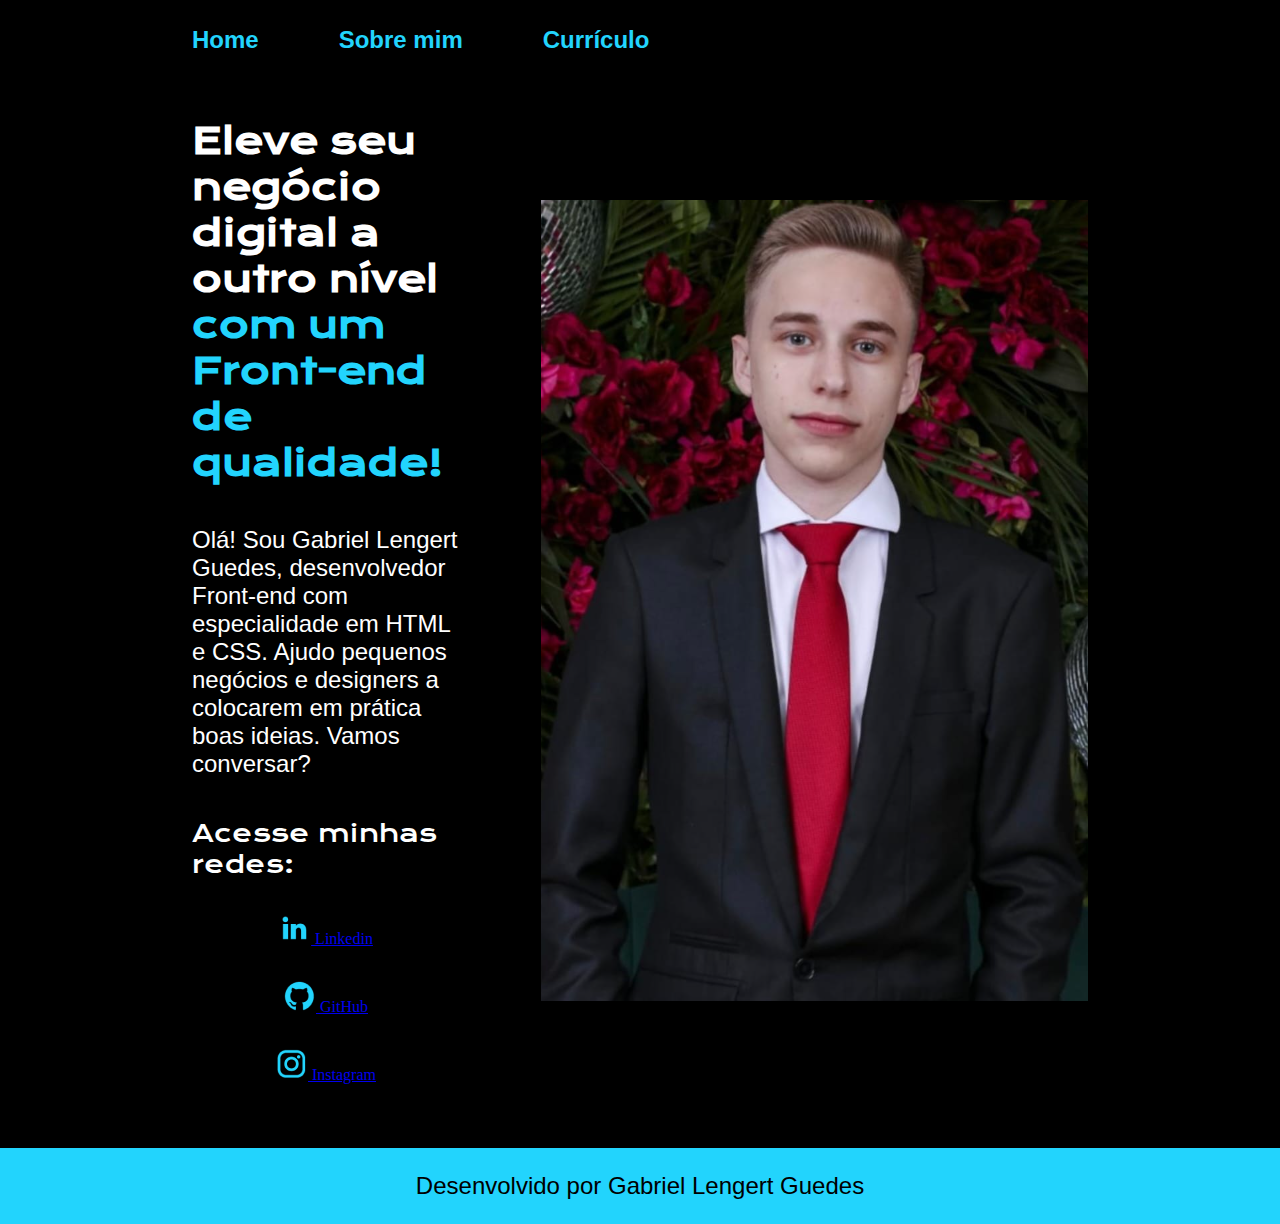
<file: index.html>
<!DOCTYPE html>
<html lang="pt-br">
<head>
    <meta charset="UTF-8">
    <meta http-equiv="X-UA-Compatible" content="IE=edge">
    <meta name="viewport" content="width=device-width, initial-scale=1.0">
    <title>Projeto</title>
    <link rel="stylesheet" href="./styles/style.css">
</head>
<body>
    <header class="cabecalho">
        <nav class="cabecalho__menu">
            <a class="cabecalho__menu__link" href="index.html">Home</a>
            <a class="cabecalho__menu__link" href="about.html">Sobre mim</a>
            <a class="cabecalho__menu__link" href="curriculo.html">Currículo</a>
        </nav>
    </header>
    <main class="apresentacao">
        <section class="apresentacao__conteudo">
            <h1 class="apresentacao__conteudo__titulo">Eleve seu negócio digital a outro nível <strong class="titulo-destaque"> com um Front-end de qualidade!</strong></h1>
            <p class="apresentacao__conteudo__texto">Olá! Sou Gabriel Lengert Guedes, desenvolvedor Front-end com especialidade em HTML e CSS. Ajudo pequenos negócios e designers a colocarem em prática boas ideias. Vamos conversar?</p>
            <div class="apresentacao__links">
                <h2 class="apresentacao__links__subtitulo">Acesse minhas redes:</h2>
                <a class="apresentacao__links__link" href="https://www.linkedin.com/in/gabriel-guedes-a2b597325/"><img src="./assets/linkedin.png" alt="icone linkedin"> Linkedin</a>
                <a class="apresentacao__links__link" href="https://github.com/GabrielLengertGuedes"><img src="./assets/github.png" alt="icone github"> GitHub</a>
                <a class="apresentacao__links__link" href="https://www.instagram.com/gabriell_guedes_/"><img src="./assets/instagram.png" alt="icone instagram"> Instagram</a>
            </div>
            </section>
        <img src="./assets/minha_foto.png" alt="minha foto">
    </main>
    <footer class="rodape">
        <p>Desenvolvido por Gabriel Lengert Guedes</p>
    </footer>
</body>
</file>
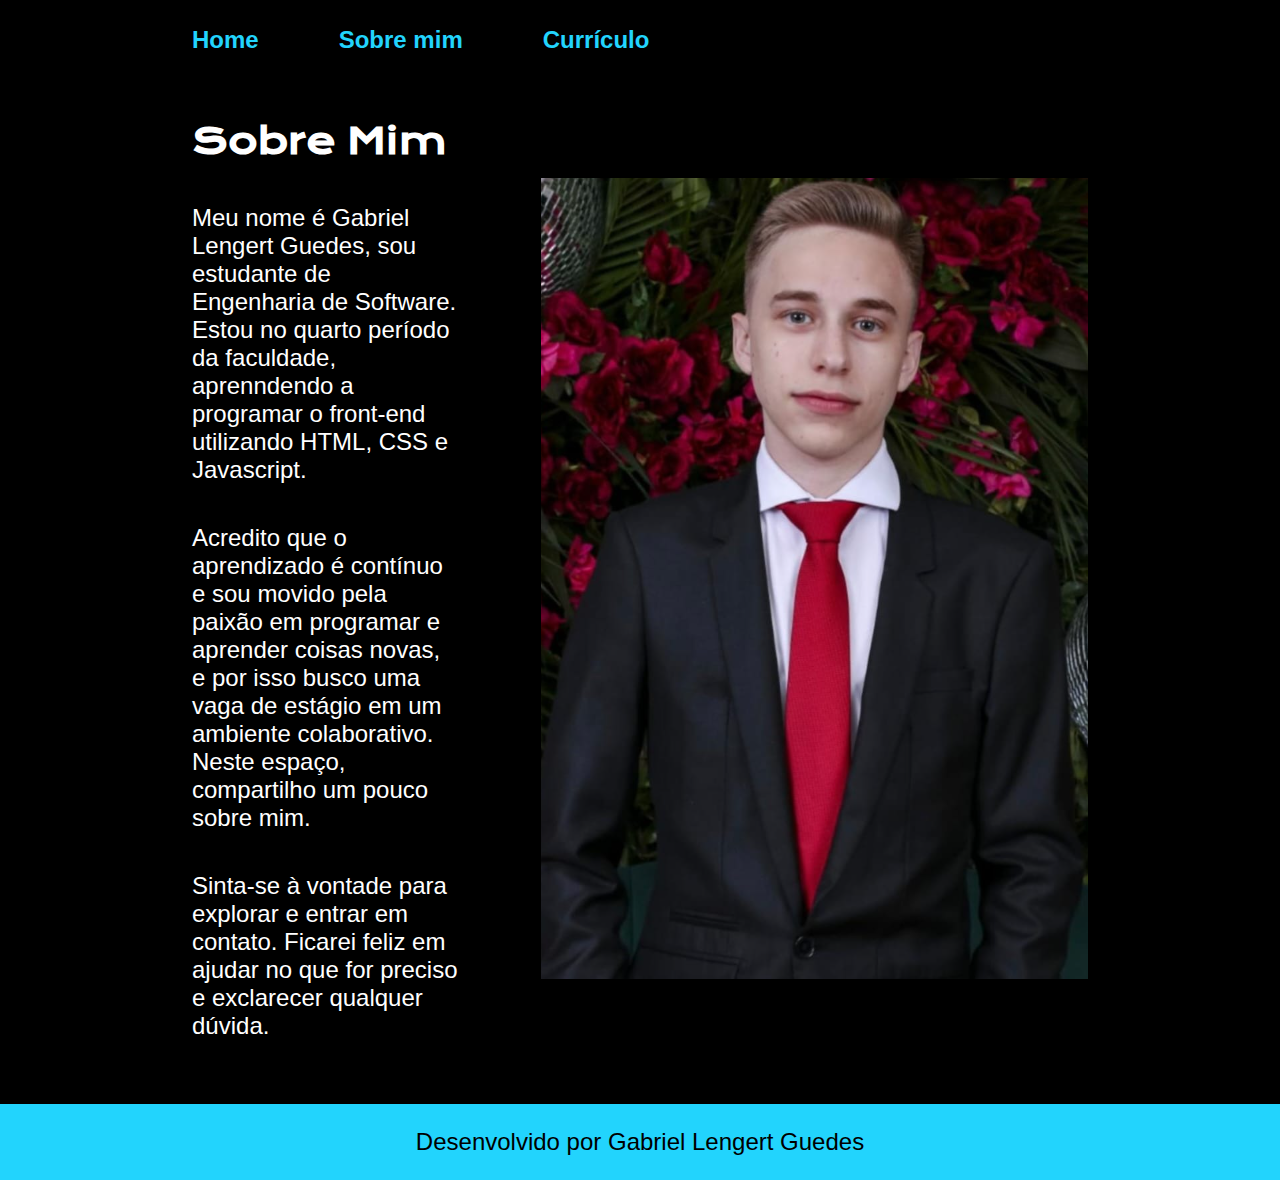
<file: about.html>
<!DOCTYPE html>
<html lang="pt-br">
<head>
    <meta charset="UTF-8">
    <meta name="viewport" content="width=device-width, initial-scale=1.0">
    <title>Sobre mim</title>
    <link rel="stylesheet" href="./styles/style.css">
</head>
<body>

    <header class="cabecalho">
        <nav class="cabecalho__menu">
            <a class="cabecalho__menu__link" href="index.html">Home</a>
            <a class="cabecalho__menu__link" href="about.html">Sobre mim</a>
            <a class="cabecalho__menu__link" href="curriculo.html">Currículo</a>
        </nav>
    </header>

    <main class="apresentacao">
        <section section class="apresentacao__conteudo">
            <h1 class="apresentacao__conteudo__titulo">Sobre Mim</h1>
            <p class="apresentacao__conteudo__texto">Meu nome é Gabriel Lengert Guedes, sou estudante de Engenharia de Software. Estou no quarto período da faculdade,
                aprenndendo a programar o front-end utilizando HTML, CSS e Javascript.
            </p>
            <p class="apresentacao__conteudo__texto">
                Acredito que o aprendizado é contínuo e sou movido pela paixão em programar e aprender coisas novas, e por isso busco
                uma vaga de estágio em um ambiente colaborativo. Neste espaço, compartilho um pouco sobre mim.
            </p>
            <p class="apresentacao__conteudo__texto">
                Sinta-se à vontade para explorar e entrar em contato. Ficarei feliz em ajudar no que for preciso
                e exclarecer qualquer dúvida.
            </p>
        </section>
        <img src="./assets/minha_foto.png" alt="minha foto">
    </main>

    <footer class="rodape">
        <p>Desenvolvido por Gabriel Lengert Guedes</p>
    </footer>

</body>
</html>
</file>
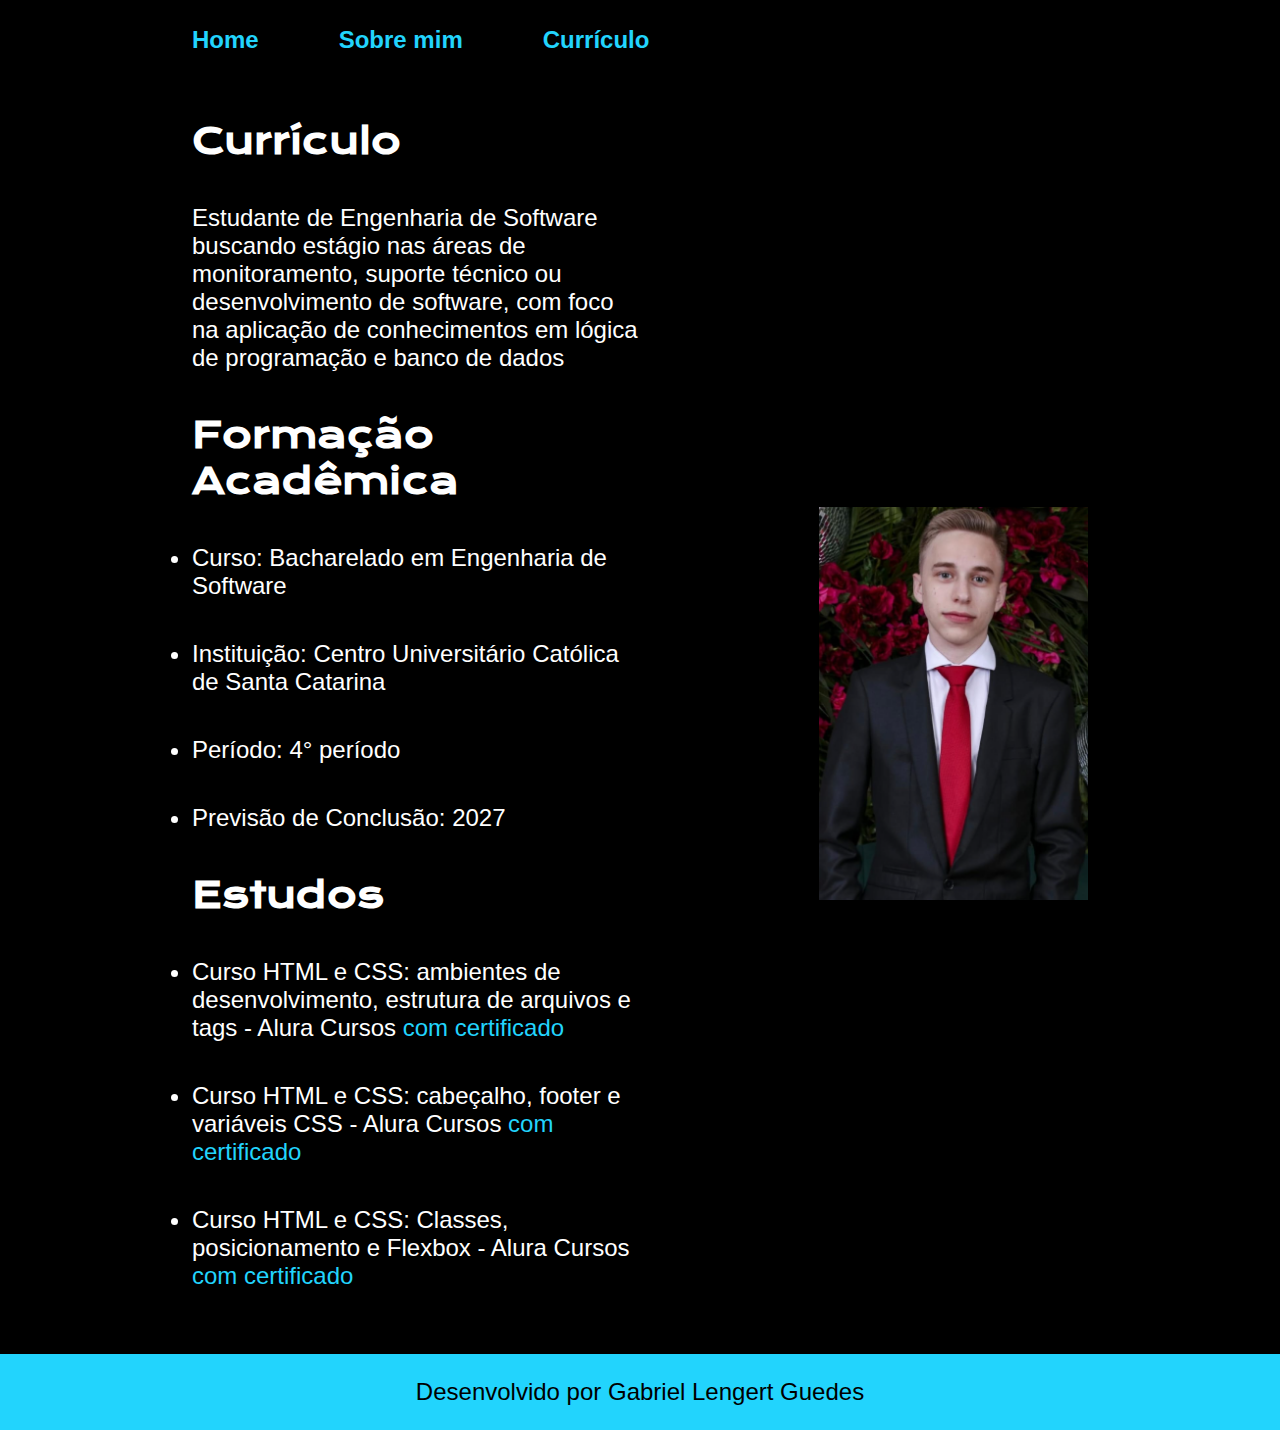
<file: curriculo.html>
<!DOCTYPE html>
<html lang="pt-br">
<head>
    <meta charset="UTF-8">
    <meta name="viewport" content="width=device-width, initial-scale=1.0">
    <title>Curriculo</title>
    <link rel="stylesheet" href="./styles/style.css">
</head>
<body>

    <header class="cabecalho">
        <nav class="cabecalho__menu">
            <a class="cabecalho__menu__link" href="index.html">Home</a>
            <a class="cabecalho__menu__link" href="about.html">Sobre mim</a>
            <a class="cabecalho__menu__link" href="curriculo.html">Currículo</a>
        </nav>
    </header>

    <main class="apresentacao">
        <section class="apresentacao__conteudo">
            <h1 class="apresentacao__conteudo__titulo">Currículo</h1>
            <p class="apresentacao__conteudo__texto">Estudante de Engenharia de Software buscando estágio nas áreas de monitoramento, suporte técnico ou desenvolvimento de software, com foco na aplicação de conhecimentos em lógica de programação e banco de dados</p>
            <h1 class="apresentacao__conteudo__titulo">Formação Acadêmica</h1>
            <li class="apresentacao__conteudo__texto">Curso: Bacharelado em Engenharia de Software </li>
            <li class="apresentacao__conteudo__texto">Instituição: Centro Universitário Católica de Santa Catarina</li>
            <li class="apresentacao__conteudo__texto">Período: 4° período</li>
            <li class="apresentacao__conteudo__texto">Previsão de Conclusão: 2027</li>
            <h1 class="apresentacao__conteudo__titulo">Estudos</h1>
            <li class="apresentacao__conteudo__texto">Curso HTML e CSS: ambientes de desenvolvimento, estrutura de arquivos e tags - Alura Cursos <a class="link__certificado" href="https://cursos.alura.com.br/certificate/3ec6243c-acee-42e8-8979-7dfed8e52549?lang">com certificado</a></li>
            <li class="apresentacao__conteudo__texto">Curso HTML e CSS: cabeçalho, footer e variáveis CSS - Alura Cursos <a class="link__certificado" href="https://cursos.alura.com.br/certificate/79926acd-ef03-439a-84a2-57d906d860ee?lang">com certificado</a></li>
            <li class="apresentacao__conteudo__texto">Curso HTML e CSS: Classes, posicionamento e Flexbox - Alura Cursos <a class="link__certificado" href="https://cursos.alura.com.br/certificate/f5b9e797-8945-4997-a87f-32be93c2c835?lang">com certificado</a></li>
            </section>
        <img class="apresentacao__imagem" src="./assets/minha_foto.png" alt="minha foto">
    </main>

    <footer class="rodape">
        <p>Desenvolvido por Gabriel Lengert Guedes</p>
    </footer>

</body>
</html>
</file>
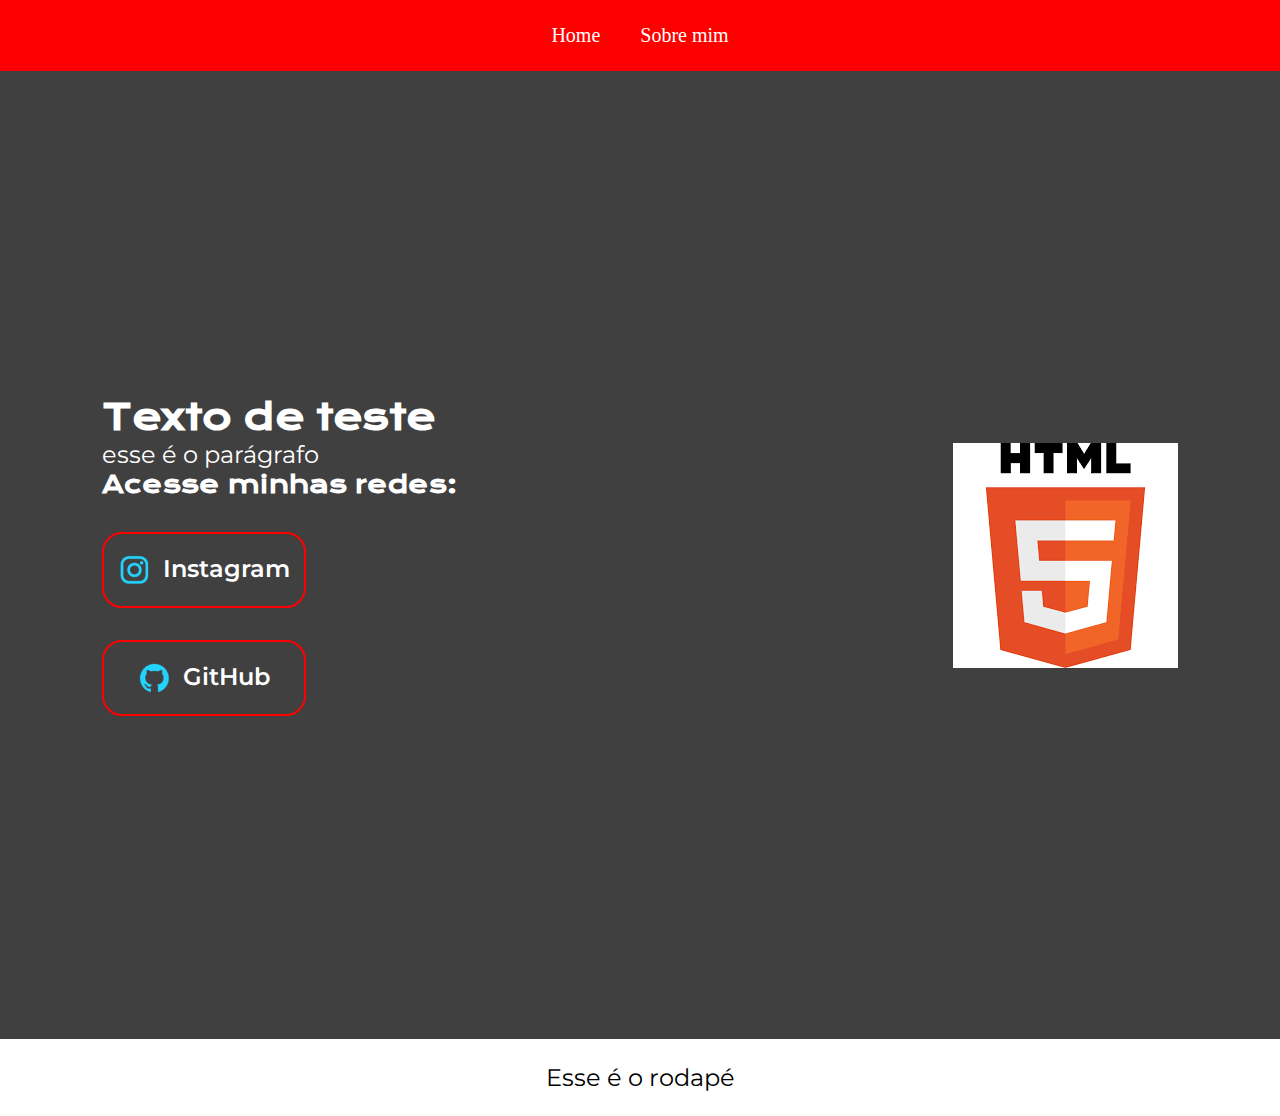
<file: Exercicios/ex03.html>
<!DOCTYPE html>
<html lang="pt-br">
<head>
    <meta charset="UTF-8">
    <meta name="viewport" content="width=device-width, initial-scale=1.0">
    <title>ex3</title>
</head>
<link rel="stylesheet" href="style.css">
<body>
    <header class="cabecalho">
        <nav class="cabecalho__menu">
            <a class="cabecalho__menu__link" href="#">Home</a>
            <a class="cabecalho__menu__link" href="#">Sobre mim</a>
        </nav>
    </header>
    <main class="apresentacao">
        <section class="apresentacao__conteudo">
            <h1 class="apresentacao__conteudo__titulo">Texto de teste</h1>
            <p class="apresentacao__conteudo__texto">esse é o parágrafo</p>
            <div class="apresentacao__links">
            <h2 class="apresentacao__links__texto">Acesse minhas redes:</h2>
            <a class="apresentacao__links__link" href="https://www.instagram.com/gabriell_guedes_/"><img src="./assets/instagram.png" alt="icone instagram">Instagram</a>
            <a class="apresentacao__links__link" href="https://github.com/GabrielLengertGuedes"><img src="./assets/github.png" alt="icone github">GitHub</a>
            </div>
        </section>
        <img src="html.png" alt="html logo">
    </main>
    <footer class="rodape">
        <p>Esse é o rodapé</p>
    </footer>
</body>
</html>
</file>
<file: styles/style.css>
@import url('https://fonts.googleapis.com/css2?family=Krona+One&display=swap');
@import url('https://fonts.googleapis.com/css2?family=Krona+One&family=Montserrat:ital,wght@0,100..900;1,100..900&display=swap');

:root{
    --cor-primaria: #000000;    
    --cor-secundaria: #ffffff;
    --cor-terciaria: #22d4fd;
    --cor-hover: #272727;
    --cor-hover2: #1c02ff;

    --fonte-primaria: 'Krona One', sans-serif;
    --fonte-secundaria: 'Montserat', sans-serif;
}

*{
    margin: 0;
    padding: 0;
}

body{
    box-sizing: border-box;
    background-color: var(--cor-primaria);
    color: var(--cor-secundaria);
    display: flex;
    flex-direction: column;
    min-height: 100vh;
}

.cabecalho{
    padding: 2% 0% 0% 15%;
}

.cabecalho__menu{
    display: flex;
    gap: 80px;
}

.cabecalho__menu__link{
    font-family: var(--fonte-secundaria);
    font-size: 1.5rem;
    font-weight: 600;
    color: var(--cor-terciaria);
    text-decoration: none;
}

.apresentacao{
    padding: 5% 15%;
    display: flex;
    align-items: center;
    justify-content: space-between;
    flex-grow: 1;
    gap: 82px;
}

.apresentacao__conteudo{
    width: 50%;
    display: flex;
    flex-direction: column;
    gap: 40px;
}

.apresentacao__conteudo__titulo{
    font-size: 2.25rem;
    font-family: var(--fonte-primaria);
}

.titulo-destaque{
    color: var(--cor-terciaria);
}

.apresentacao__conteudo__texto{
    font-size: 1.5rem;
    font-family: var(--fonte-secundaria);
}

.apresentacao__links{
    display: flex;
    flex-direction: column;
    justify-content: space-between;
    align-items: center;
    gap: 32px;
}

.apresentacao__links__subtitulo{
    font-family: var(--fonte-primaria);
    font-weight: 400;
    font-size: 1.5rem;
}

.apresentacao__links__navegacao{
    display: flex;
    justify-content: center;
    gap: 16px;
    border: 2px solid var(--cor-terciaria);
    width: 50%;
    text-align: center;
    border-radius: 8px;
    font-size: 1.5rem;
    padding: 21.5px 0;
    text-decoration: none;
    color: var(--cor-secundaria);
    font-family: var(--fonte-secundaria);
}

.apresentacao__links__navegacao:hover{
    font-size: 1.6rem;
    background-color: var(--cor-hover);
}

.apresentacao__imagem{
    width: 30%;
}

.rodape{
    font-family: var(--fonte-secundaria);
    font-size: 1.5rem;
    font-weight: 400;
    padding: 24px;
    color: var(--cor-primaria);
    background-color: var(--cor-terciaria);
    text-align: center;
}

.link__certificado{
    color: var(--cor-terciaria);
    text-decoration: none;
}

.link__certificado:hover{
    font-size: 1.6rem;
    color: var(--cor-hover2);
}

@media (max-width: 1200px){
    .cabecalho{
        padding: 5% 5%;
    }

    .cabecalho__menu{
        justify-content: center;
        gap: 15px;
    }

    .apresentacao{
        flex-direction: column-reverse;
        padding: 5%;
    }

    .apresentacao__conteudo{
        width: auto;
    }

    .apresentacao__imagem{
    width: 50%;
    }
}
</file>
<file: Exercicios/style.css>
@import url('https://fonts.googleapis.com/css2?family=Krona+One&display=swap');
@import url('https://fonts.googleapis.com/css2?family=Krona+One&family=Montserrat:ital,wght@0,100..900;1,100..900&display=swap');

*{
    margin: 0;
    padding: 0;
}

.cabecalho{
    padding: 1.5% 0; 
}

.cabecalho__menu {
    display: flex;
    justify-content: center;
    align-items: center;
}

.cabecalho__menu__link {
    font-size: 20px;
    color: #ffffff;
    margin: 0 10px;
    padding: 5px 10px;
    text-decoration: none;
}

.cabecalho__menu__link:hover {
    color: #000000;
}

body{
    box-sizing: border-box;
    background-color: #414040;
    color: #ffffff;
}

header{
    background-color: #ff0000;
    color: #ffffff;
}

footer{
    background-color: #ffffff;
    color: #ffffff;
    padding: 20px;
    text-align: center;
}

.apresentacao{
    display: flex;
    flex-direction: row;
    flex-wrap: wrap;
    align-items: center;
    justify-content: space-between;
    height: 712px;
    padding: 10% 8%;
}

.apresentacao__conteudo{
    width: 615px;
}

.apresentacao__conteudo__titulo{
    font-size: 36px;
    font-family: 'Krona One', sans-serif;
}

.apresentacao__conteudo__texto{
    font-size: 24px;
    font-family: 'Montserrat', sans-serif;
}

.apresentacao__links{
    display: flex;
    flex-direction: column;
    justify-content: space-between;
    gap: 32px;
}

.apresentacao__links__texto{
    font-size: 24px;
    font-family: 'Krona One', sans-serif;
}

.apresentacao__links__link{
    display: flex;
    justify-content: center;
    gap: 12px;
    text-decoration: none;
    color: #ffffff;
    border: 2px solid #ff0000;
    font-family: 'Montserrat', sans-serif;
    font-size: 24px;
    font-weight: 600;
    width: 200px;
    padding: 20px 0;
    border-radius: 20px
}

.apresentacao__links__link:hover{
    font-size: 28px;
    background-color: #000000;
}

.rodape{
    background-color: #ffffff;
    color: #000000;
    font-size: 24px;
    font-family: 'Montserrat', sans-serif;
    font-weight: 400;
    padding: 24px;
}
</file>
